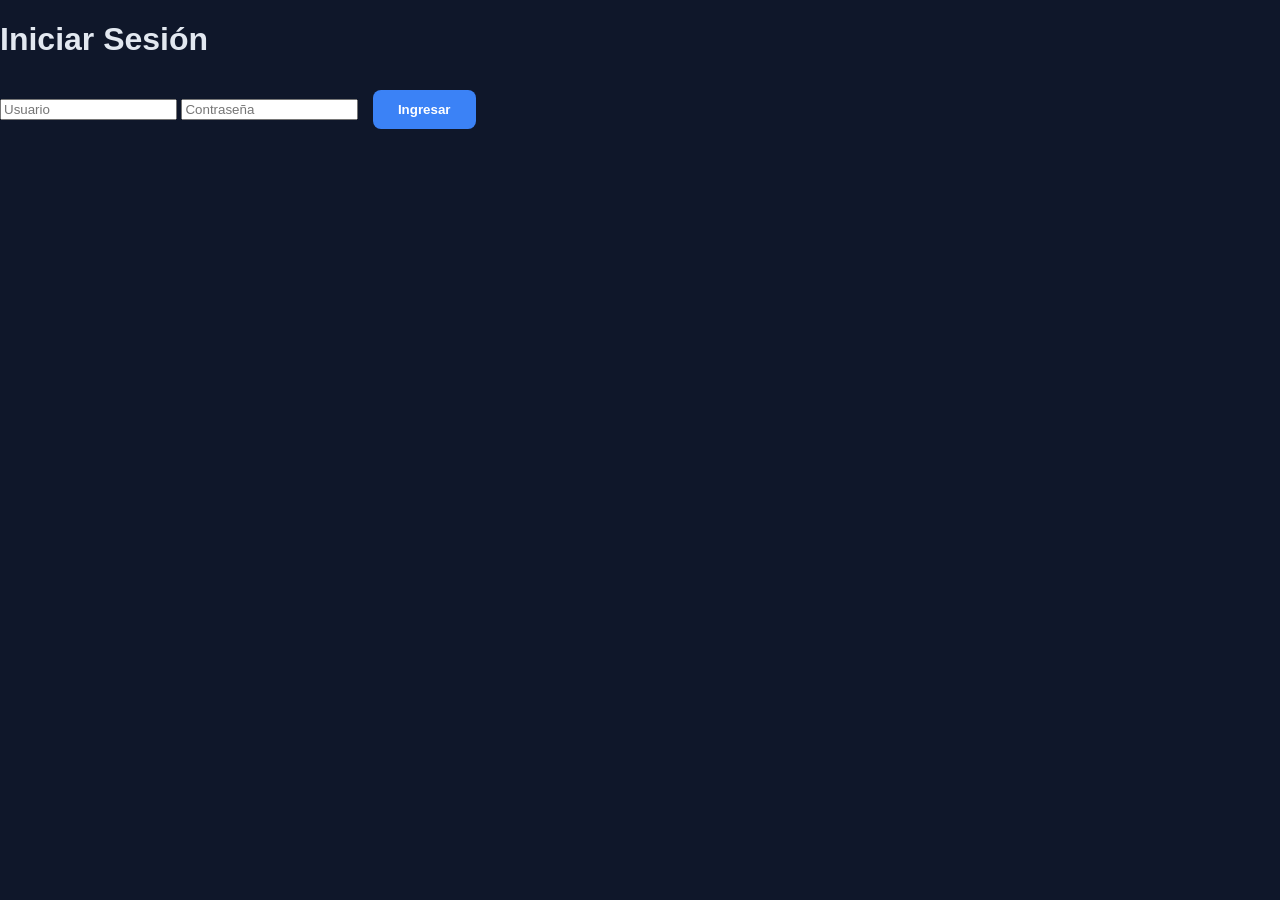
<file: public/index.html>
<!DOCTYPE html>
<html lang="es">
<head>
    <meta charset="UTF-8">
    <title>Login</title>
    <link rel="stylesheet" href="styles.css">
</head>
<body>

<h1>Iniciar Sesión</h1>

<div>
    <input type="text" id="username" placeholder="Usuario">
    <input type="password" id="password" placeholder="Contraseña">
    <button onclick="login()">Ingresar</button>
</div>

<h3 id="mensaje"></h3>

<script>
async function login() {
    const username = document.getElementById("username").value;
    const password = document.getElementById("password").value;

    try {
        const res = await fetch("/login", {
            method: "POST",
            headers: {
                "Content-Type": "application/json"
            },
            body: JSON.stringify({ username, password })
        });

        const data = await res.json();

        if (data.access_token) {
            localStorage.setItem("token", data.access_token);
            window.location.href = "home.html"; // o index.html según tu caso
        } else {
            document.getElementById("mensaje").innerText = "Credenciales incorrectas";
        }

    } catch (error) {
        document.getElementById("mensaje").innerText = "Error de conexión";
    }
}
</script>

</body>
</html>
</file>
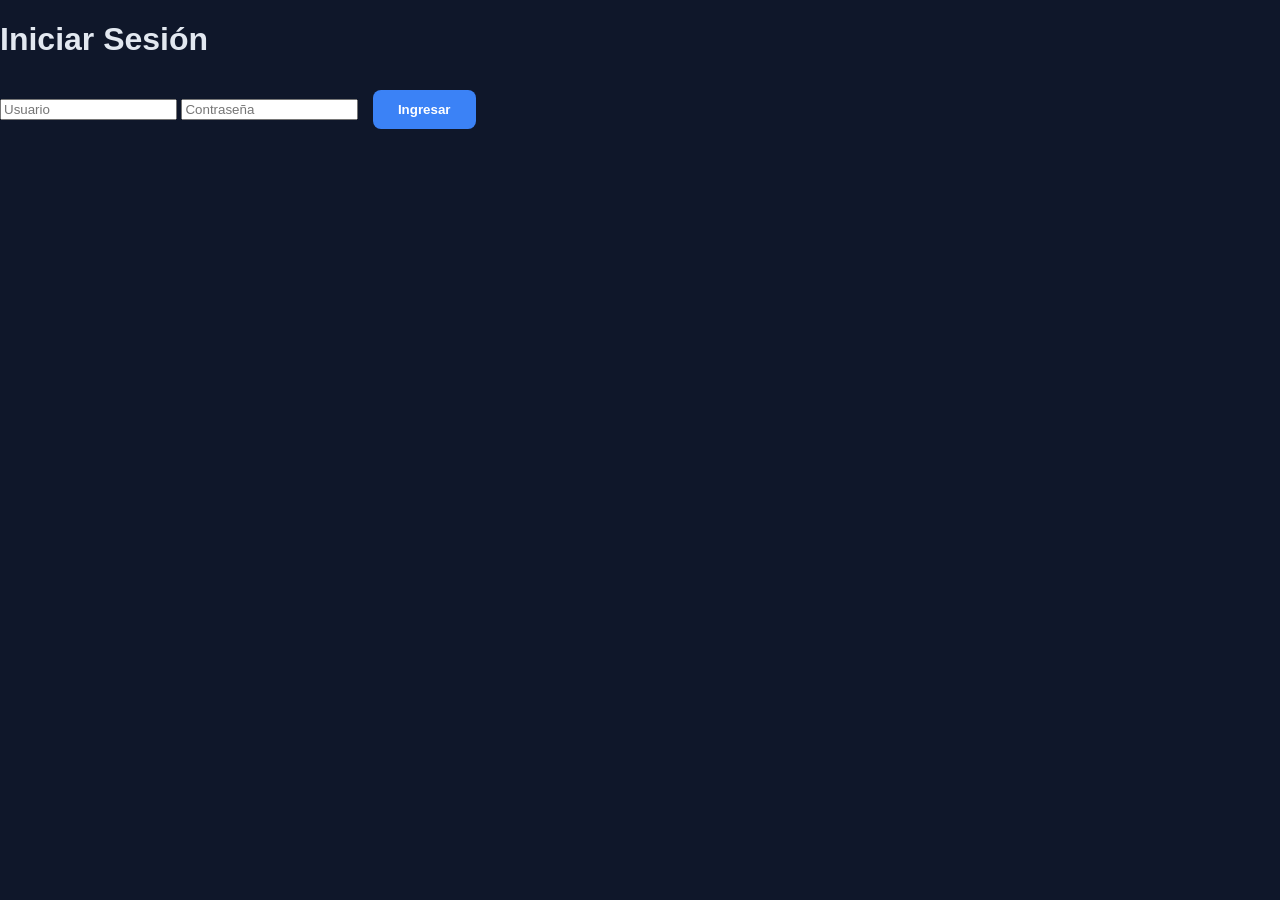
<file: public/home.html>
<!DOCTYPE html>
<html lang="es">
<head>
    <meta charset="UTF-8">
    <title>Proyecto Convertidor DC/DC</title>
    <link rel="stylesheet" href="styles.css">
</head>
<body>

<!-- 🔐 PROTECCIÓN -->
<script>
const token = localStorage.getItem("token");

if (!token) {
    window.location.href = "index.html";
}
</script>

<script>
async function cargarUsuario() {
    const token = localStorage.getItem("token");

    const res = await fetch("/perfil", {
        headers: {
            "Authorization": "Bearer " + token
        }
    });

    const data = await res.json();

    document.getElementById("usuario").innerText = "Bienvenido " + data.usuario;
}

cargarUsuario();
</script>

<header>
    <h2 id="usuario"></h2>
    <h1>Convertidor DC/DC</h1>
    <p>Simulación y análisis de convertidores de potencia</p>
</header>

<nav>
    <button onclick="ir('simulador.html')">Simulador</button>
    <button onclick="ir('teoria.html')">Teoría</button>
    <button onclick="logout()">Cerrar sesión</button>
</nav>

<section>
    <h2>Introducción</h2>
    <p>
        Este proyecto consiste en el desarrollo de un simulador de convertidores DC/DC,
        permitiendo analizar el comportamiento de sistemas como Boost, Buck y Buck-Boost.
    </p>

    <h3>Objetivos</h3>
    <ul>
        <li>Modelar matemáticamente convertidores</li>
        <li>Visualizar resultados en tiempo real</li>
        <li>Facilitar el aprendizaje en electrónica de potencia</li>
    </ul>
</section>

<footer>
    <p>Proyecto universitario - Electrónica de Potencia II</p>
</footer>

<script>
function ir(pagina) {
    window.location.href = pagina;
}

function logout() {
    localStorage.removeItem("token"); // 🔥 elimina token
    window.location.href = "index.html"; // vuelve al login
}
</script>

</body>
</html>
</file>
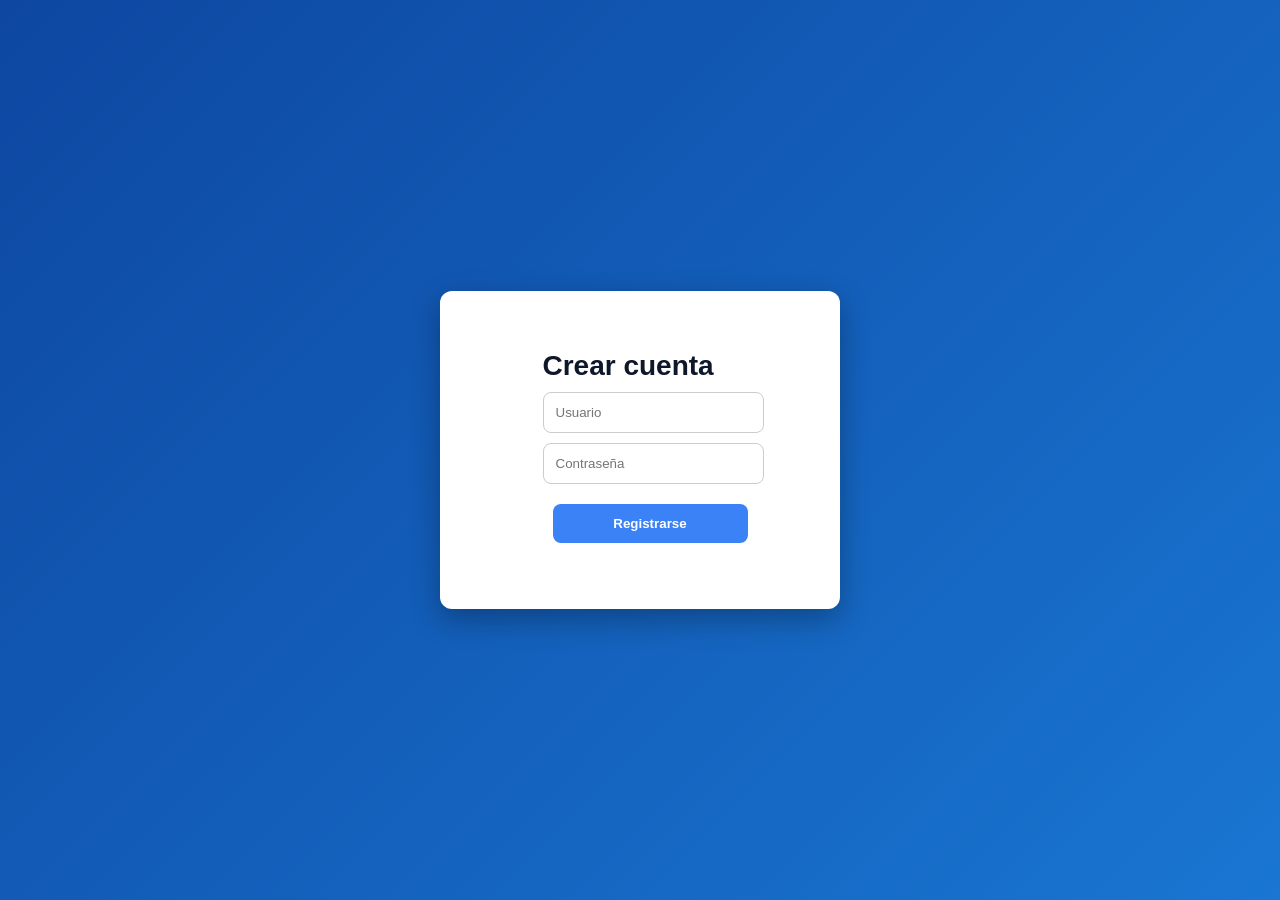
<file: public/register.html>
<!DOCTYPE html>
<html lang="es">
<head>
    <meta charset="UTF-8">
    <title>Registro</title>
    <link rel="stylesheet" href="styles.css">
</head>
<body class="login-page">

<div class="login-container">
    <form onsubmit="register(event)">
        <h1 class="title">Crear cuenta</h1>

        <input type="text" id="username" placeholder="Usuario" required>
        <input type="password" id="password" placeholder="Contraseña" required>

        <button type="submit" id="btnRegister">Registrarse</button>

        <p id="mensaje"></p>
    </form>
</div>

<script>
async function register(e) {
    e.preventDefault();

    const btn = document.getElementById("btnRegister");
    const mensaje = document.getElementById("mensaje");

    const username = document.getElementById("username").value;
    const password = document.getElementById("password").value;

    btn.innerText = "Creando...";
    btn.disabled = true;
    mensaje.innerText = "";

    try {
        const res = await fetch("http://127.0.0.1:8000/register", {
            method: "POST",
            headers: {
                "Content-Type": "application/json"
            },
            body: JSON.stringify({ username, password })
        });

        const data = await res.json();

        if (res.ok) {
            mensaje.innerText = "Usuario creado ✅";
            setTimeout(() => {
                window.location.href = "index.html?registered=true";
            }, 1500);
        } else {
            mensaje.innerText = data.detail || "Error al registrar";
        }

    } catch (error) {
        mensaje.innerText = "Error de conexión";
    }

    btn.innerText = "Registrarse";
    btn.disabled = false;
}
</script>

</body>
</html>
</file>
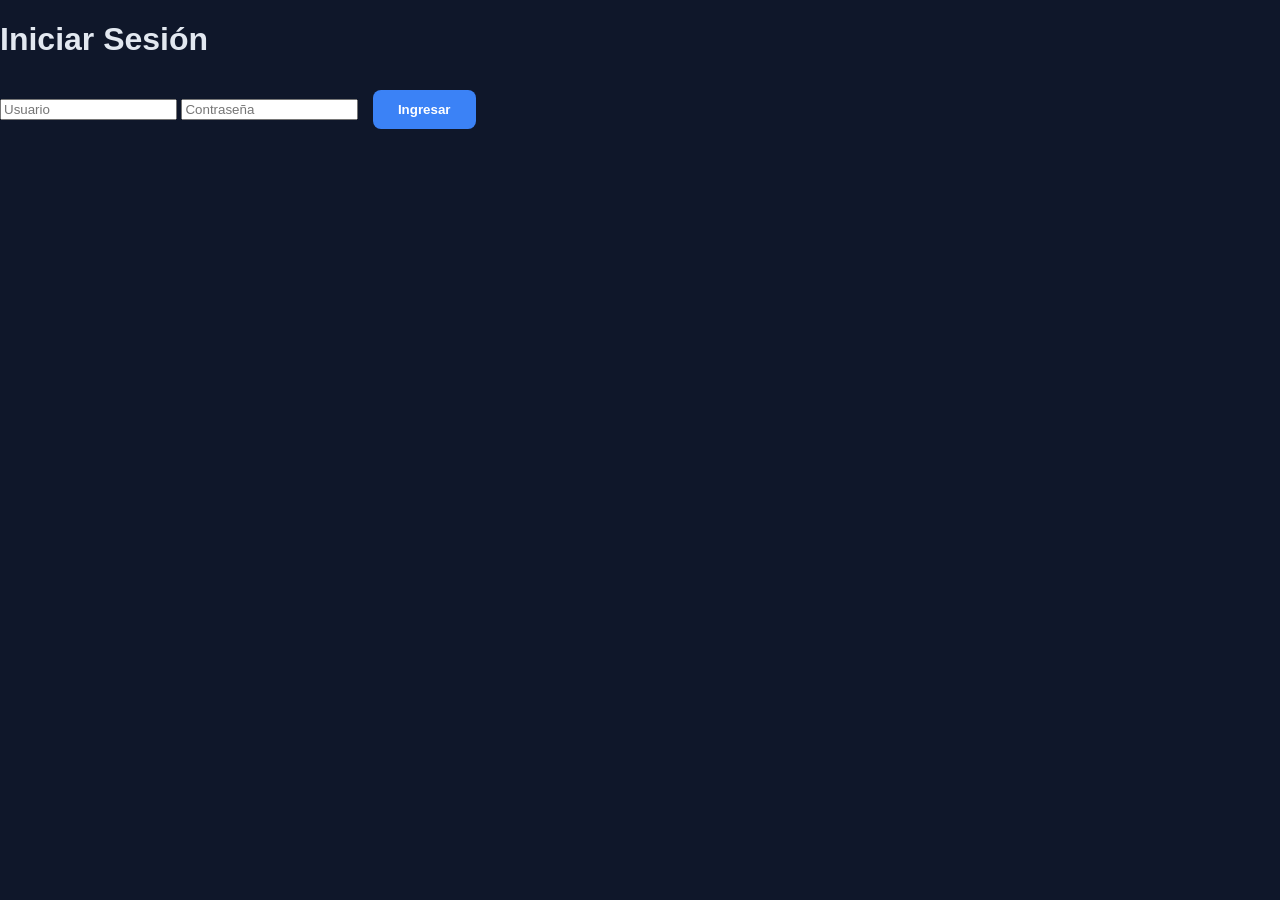
<file: public/simulador.html>
<!DOCTYPE html>
<html lang="es">
<head>
    <meta charset="UTF-8">
    <title>Simulador DC/DC</title>
    <link rel="stylesheet" href="styles.css">
    <meta name="viewport" content="width=device-width, initial-scale=1.0">
</head>
<body>

<!-- 🔐 PROTECCIÓN -->
<script>
const token = localStorage.getItem("token");

if (!token) {
    window.location.href = "index.html";
}
</script>

<h1>Simulador DC/DC</h1>

<label>Vin:</label>
<input type="number" id="vin" value="12">

<br><br>

<label>Duty:</label>
<input type="range" id="duty" min="0" max="0.9" step="0.01" value="0.5">

<span id="dutyValue">0.5</span>

<br><br>

<p id="resultado">Resultado aquí...</p>

<br>
<button onclick="volver()">Volver</button>
<button onclick="logout()">Cerrar sesión</button>

<script>

    const slider = document.getElementById("duty");
    const output = document.getElementById("dutyValue");

slider.oninput = function() {
    output.innerText = this.value;
    calcular(); // 🔥 calcula automáticamente
}

async function calcular() {
    const vin = parseFloat(document.getElementById("vin").value);
    const duty = parseFloat(document.getElementById("duty").value);

    try {
        const res = await fetch("/calculate", {
            method: "POST",
            headers: {
                "Content-Type": "application/json" ,
                "Authorization": "Bearer " + token
            },
            body: JSON.stringify({ vin, duty })
        });

        const data = await res.json();

        if (data.error) {
            document.getElementById("resultado").innerText = data.error;
        } else {
            document.getElementById("resultado").innerText =
                `Vout: ${data.vout} V | Estado: ${data.estado}`;
        }

    } catch (error) {
        document.getElementById("resultado").innerText = "Error conectando con el servidor";
    }
}

function volver() {
    window.location.href = "home.html";
}

function logout() {
    localStorage.removeItem("token");
    window.location.href = "index.html";
}
</script>

</body>
</html>
</file>
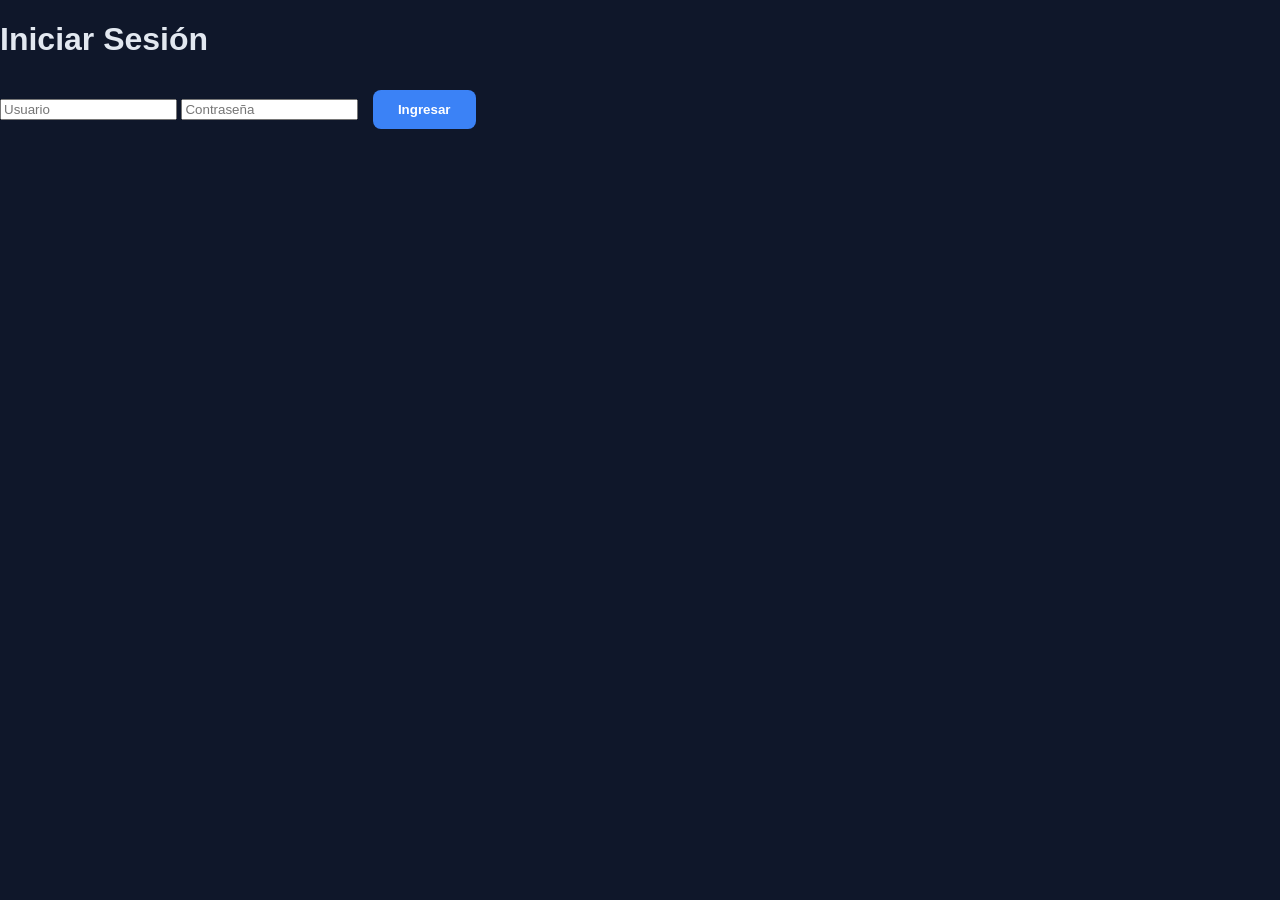
<file: public/teoria.html>
<!DOCTYPE html>
<html>
<head>
    <title>Teoría</title>
    <link rel="stylesheet" href="styles.css">
</head>
<body>

    <!-- 🔐 PROTECCIÓN -->
<script>
const token = localStorage.getItem("token");

if (!token) {
    window.location.href = "index.html";
}
</script>

<h1>Teoría del Convertidor Boost</h1>

<p>
El convertidor Boost es un circuito que eleva el voltaje de entrada mediante
un interruptor, un inductor y un diodo.
</p>

<button onclick="volver()">Volver</button>
<button onclick="logout()">Cerrar sesión</button>

<script>
function volver() {
    window.location.href = "home.html";
}

function logout() {
    localStorage.removeItem("token");
    window.location.href = "index.html";
}
</script>

</body>
</html>
</file>
<file: public/styles.css>
body {
    font-family: 'Segoe UI', Arial, sans-serif;
    margin: 0;
    background: #0f172a;
    color: #e2e8f0;
}

.login-page {
    background: linear-gradient(135deg, #0d47a1, #1976d2);
    min-height: 100vh; /* 👈 cambia height por min-height */
    display: flex;
    justify-content: center;
    align-items: center;
    
}

.title {
    font-size: 28px;
    font-weight: 700;
    margin-bottom: 10px;
    color: #0f172a;
}

.subtitle {
    font-size: 14px;
    color: #64748b;
    margin-bottom: 25px;
}

.login-container {
    background: white;
    padding: 40px;
    border-radius: 12px;
    width: 320px;
    box-shadow: 0 10px 30px rgba(0,0,0,0.3);
    color: #000;

    display: flex;              /* 👈 clave */
    flex-direction: column;     /* 👈 clave */
    align-items: center;        /* 👈 centra horizontalmente */
}

.login-container input {
    width: 100%;
    padding: 12px;
    margin: 10px 0;
    border-radius: 8px;
    border: 1px solid #ccc;
    max-width: 260px;  /* 👈 evita que queden raros */
    display: block;
}

.login-container button {
    width: 100%;
    max-width: 260px;  /* 👈 evita que queden raros */
}

/* HEADER */
header {
    background: #1e293b;
    color: white;
    padding: 25px;
    text-align: center;
    box-shadow: 0 2px 10px rgba(0,0,0,0.3);
}

/* NAV */
nav {
    text-align: center;
    margin: 20px;
}

/* BOTONES */
button {
    padding: 12px 25px;
    margin: 10px;
    border: none;
    border-radius: 8px;
    background: #3b82f6;
    color: white;
    font-weight: bold;
    cursor: pointer;
    transition: 0.3s;
}

button:hover {
    background: #2563eb;
    transform: scale(1.05);
}

/* SECCIONES */
section {
    padding: 30px;
    max-width: 800px;
    margin: auto;
    background: #1e293b;
    border-radius: 12px;
    box-shadow: 0 0 15px rgba(0,0,0,0.2);
}

/* FOOTER */
footer {
    text-align: center;
    padding: 15px;
    background: #1e293b;
    color: #94a3b8;
    margin-top: 20px;
}
</file>
